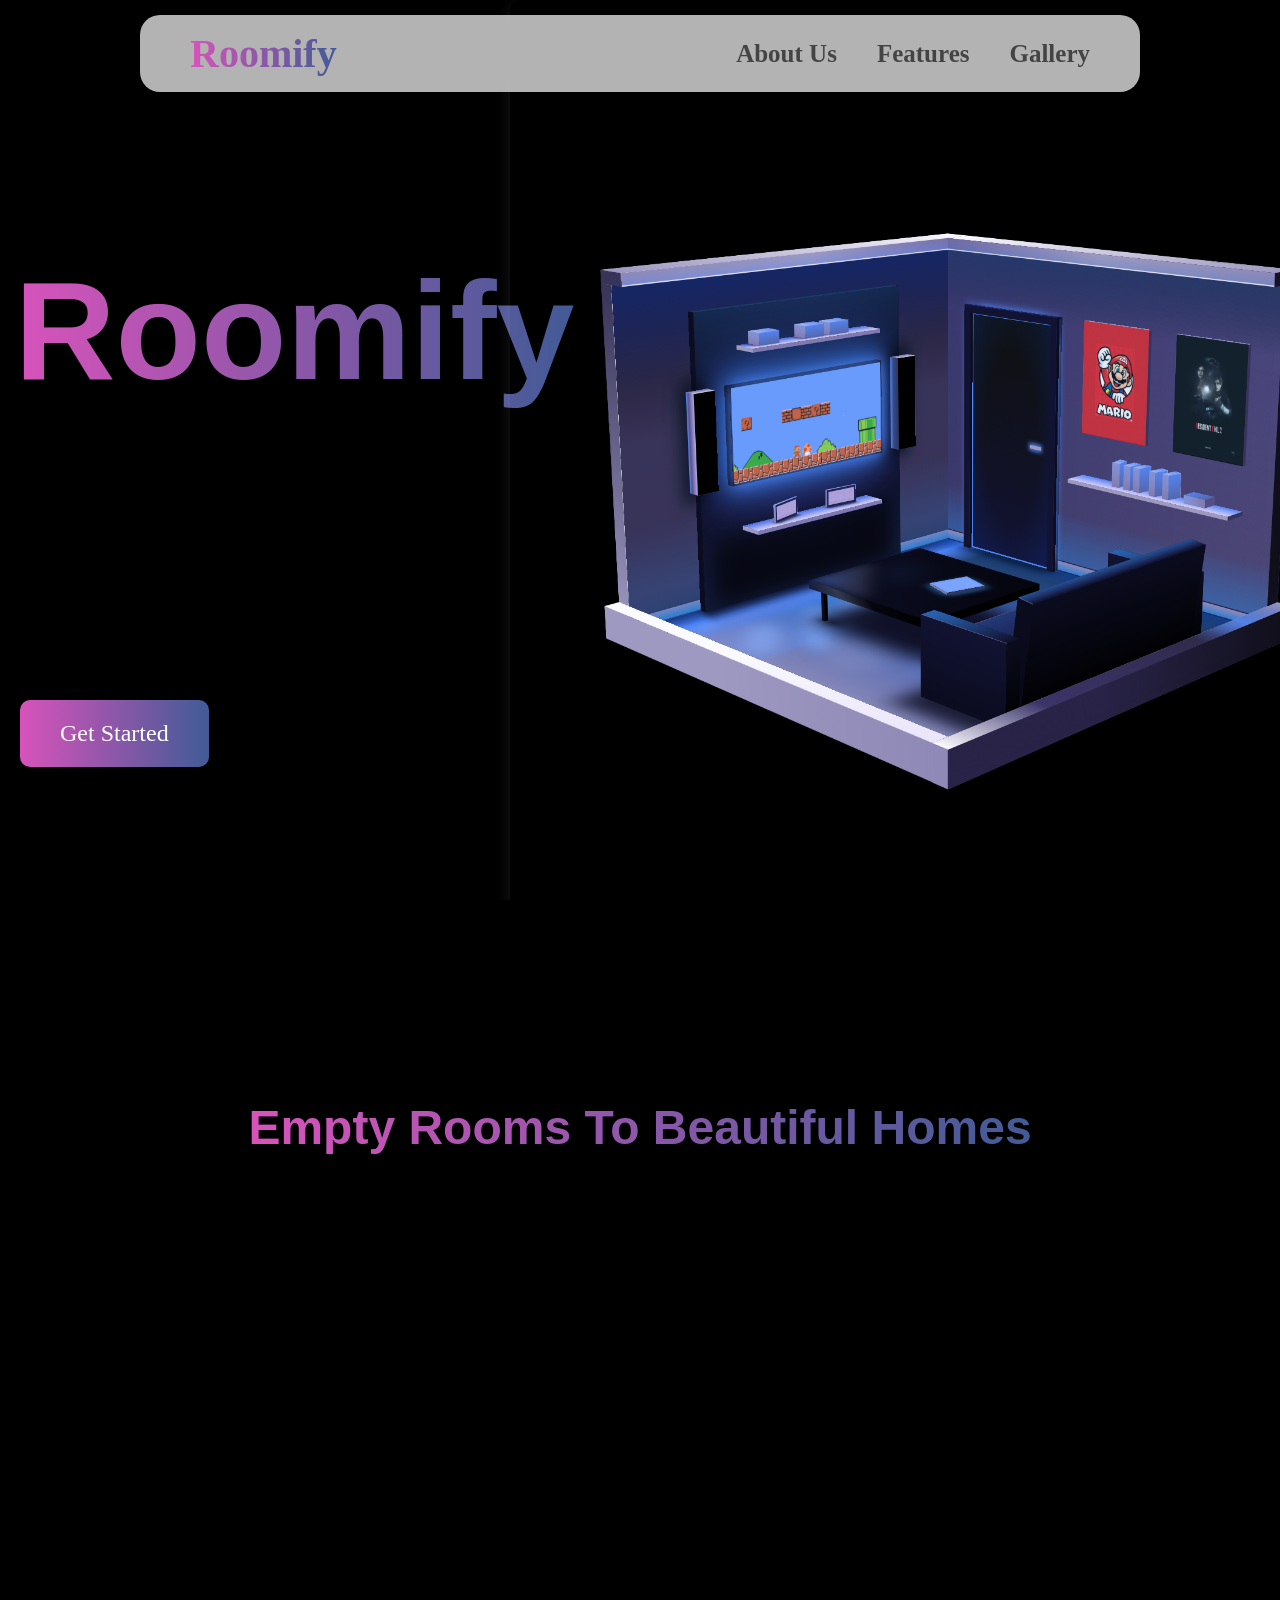
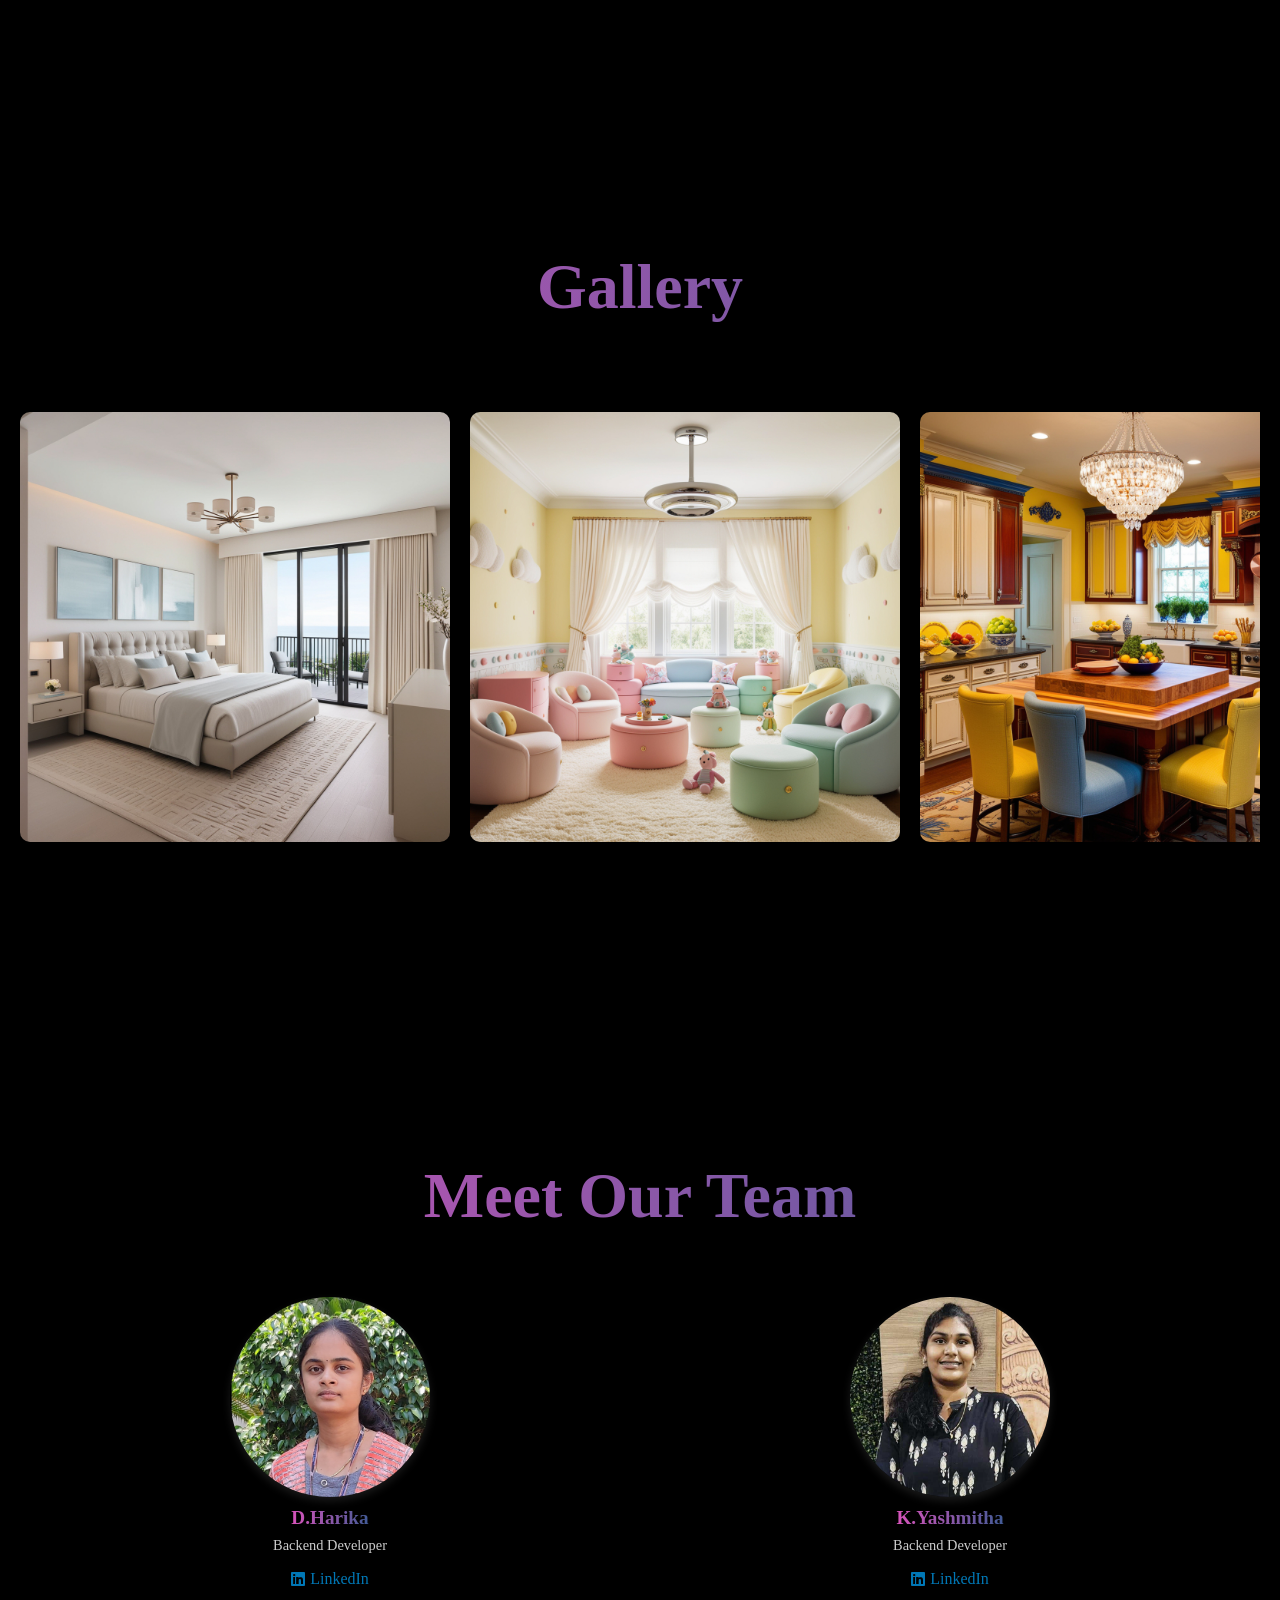
<file: frontend/landing/allconnect.html>
<!DOCTYPE html>
<html lang="en">
  <head>
    <meta charset="UTF-8" />
    <meta name="viewport" content="width=device-width, initial-scale=1.0" />
    <link
      rel="stylesheet"
      href="https://cdnjs.cloudflare.com/ajax/libs/font-awesome/6.0.0/css/all.min.css"
    />
    <title>Roomify</title>
    <style>
      * {
        margin: 0;
        padding: 0;
        box-sizing: border-box;
      }

      html {
        scroll-behavior: smooth;
      }
      body {
        background-color: #0a0a0f;
        overflow-x: hidden;
        margin: 0;
        padding: 0;
        min-height: 100vh;
        background-color: #000000;
        color: #ffffff;
      }

      .section-one {
        height: 100vh;
        position: relative;
        overflow: hidden;
      }

      .navbar {
        position: fixed;
        margin-top: 15px;
        left: 50%;
        transform: translateX(-50%);
        z-index: 1000;
        width: 1000px;
        background: rgba(255, 255, 255, 0.7);
        backdrop-filter: blur(10px);
        padding: 15px 30px;
        box-shadow: 0 4px 6px rgba(0, 0, 0, 0.1);
        border-radius: 20px;
        opacity: 0;
        animation: fadeIn 0.5s ease forwards;
        animation-delay: 2s;
      }

      .nav-content {
        max-width: 1200px;
        margin: 0 auto;
        display: flex;
        justify-content: space-between;
        align-items: center;
        padding: 0 20px;
      }

      .brand {
        font-size: 2.5em;
        font-weight: bold;
        background: linear-gradient(90deg, #d853bb, #415b96);
        -webkit-background-clip: text;
        color: transparent;
      }

      .nav-links {
        display: flex;
        gap: 40px;
        font-size: 25px;
      }

      .nav-links a {
        text-decoration: none;
        color: #444;
        font-weight: 600;
        transition: color 0.9s ease-in-out;
      }

      .nav-links a:hover {
        background: linear-gradient(90deg, #d853bb, #415b96);
        -webkit-background-clip: text;
        color: transparent;
      }

      .logo {
        background: linear-gradient(90deg, #d853bb, #415b96);
        -webkit-background-clip: text;
        color: transparent;
        font-size: 140px;
        font-weight: bold;
        position: absolute;
        left: 50%;
        transform: translateX(-50%);
        top: 100px;
        font-family: Arial, Helvetica, sans-serif;
      }

      .model-container {
        width: 900px; /* Set explicit width */
        height: 1000px; /* Set explicit height */
        background-image: url(3dhome.png); /* Using placeholder image */
        background-size: cover;
        background-repeat: no-repeat;
        background-position: center;
        position: absolute;
        left: 50%;
        transform: translateX(-50%);
        top: 100px;
        transition: all 1.5s ease;
        border-radius: 10px; /* Optional: adds rounded corners */
        box-shadow: 0 4px 15px rgba(255, 255, 255, 0.1); /* Optional: adds subtle glow */
      }

      .description {
        color: white;
        font-size: 2.2rem;
        position: absolute;
        left: calc(25% - 310px);
        top: 450px;
        opacity: 0;
        max-width: 600px;
        font-family: sans-serif;
      }

      .get-started {
        position: absolute;
        left: calc(25% - 300px);
        top: 700px;
        padding: 20px 40px;
        background-color: #2196f3;
        background: linear-gradient(90deg, #d853bb, #415b96);
        color: white;
        border: none;
        border-radius: 10px;
        cursor: pointer;
        font-size: 1.5rem;
        opacity: 0;
        text-decoration: none;
        animation: fadeIn 0.8s ease forwards;
        animation-delay: 5s;
      }

      .section-two {
        height: 100vh;
        position: relative;
        background-color: black;
        overflow: hidden;
        display: flex;
        align-items: center;
        justify-content: center;
      }

      .content-wrapper {
        position: relative;
        width: 100%;
        height: 100%;
        display: flex;
        align-items: center;
        justify-content: center;
        perspective: 1000px;
      }

      .zoom-container {
        position: absolute;
        text-align: center;
        transform-style: preserve-3d;
        transition: all 0.5s ease-out;
        pointer-events: none;
        top: 200px;
      }

      .zoom-text {
        background: linear-gradient(90deg, #d853bb, #415b96);
        -webkit-background-clip: text;
        color: transparent;
        font-size: 3rem;
        font-weight: bold;
        font-family: Arial, sans-serif;
        white-space: nowrap;
        transition: transform 0.3s ease-out;
      }

      .features-container {
        position: absolute;
        top: 40%;
        left: 50%;
        transform: translate(-50%, -50%);
        opacity: 0;
        visibility: hidden;
        display: none;
        transition: all 0.5s ease;
        text-align: center;
        width: 100%;
        max-width: 1200px;
      }

      .features-title {
        background: linear-gradient(90deg, #d853bb, #415b96);
        -webkit-background-clip: text;
        color: transparent;
        font-size: 4rem;
        margin-bottom: 2rem;
        font-weight: bold;
      }

      .features-grid {
        display: grid;
        grid-template-columns: repeat(3, 1fr);
        gap: 2rem;
        padding: 2rem;
      }

      .feature-card {
        background: rgba(255, 255, 255, 0.1);
        padding: 2rem;
        border-radius: 15px;
        color: white;
        transform: translateY(50px);
        opacity: 0;
        transition: all 0.5s ease;
      }

      .feature-card h3 {
        background: linear-gradient(90deg, #d853bb, #415b96);
        -webkit-background-clip: text;
        color: transparent;
        margin-bottom: 1rem;
      }

      .feature-card.show {
        transform: translateY(0);
        opacity: 1;
      }

      .animate-logo {
        animation: moveLogoToLeft 1.2s ease forwards;
        animation-delay: 0.1s;
      }

      .animate-model {
        animation: moveModelToRight 1.2s ease forwards;
        animation-delay: 0.1s;
      }

      @keyframes moveLogoToLeft {
        to {
          left: 23%;
          transform: translateX(-50%);
          top: 250px;
        }
      }

      @keyframes moveModelToRight {
        to {
          left: 75%;
          transform: translateX(-50%);
          top: 0px;
        }
      }

      @keyframes fadeIn {
        from {
          opacity: 0;
        }
        to {
          opacity: 1;
        }
      }

      /* Gallery Section Styling */
      .gallery-section {
        padding: 50px 0;
        background-color: #000000;
        width: 100%;
        overflow: hidden;
      }

      .container {
        width: 100%;
        padding: 0 20px;
        overflow: hidden;
      }

      .gallery-grid {
        display: flex;
        gap: 20px;
        padding: 20px 0;
        overflow-x: auto;
        overflow-y: hidden;
        scroll-behavior: smooth;
        -webkit-overflow-scrolling: touch;
        /* Hide scrollbar */
        scrollbar-width: none;
        -ms-overflow-style: none;
        /* Enable mouse drag scroll */
        cursor: grab;
        user-select: none;
        /* Add smooth movement */
        scroll-snap-type: x mandatory;
        /* Prevent vertical scroll when dragging */
        overscroll-behavior: none;
      }

      /* Hide scrollbar for Chrome, Safari and Opera */
      .gallery-grid::-webkit-scrollbar {
        display: none;
      }

      /* Active state when scrolling */
      .gallery-grid:active {
        cursor: grabbing;
      }

      .gallery-item {
        flex: 0 0 430px;
        height: 430px;
        position: relative;
        scroll-snap-align: start;
        /* Add perspective for smoother scaling */
        transform-origin: center center;
        transition: transform 0.3s ease, box-shadow 0.3s ease;
      }

      .gallery-item img {
        width: 100%;
        height: 100%;
        object-fit: cover;
        border-radius: 10px;
        transition: transform 0.3s ease, box-shadow 0.3s ease;
        pointer-events: none;
        /* Prevent image drag */
      }

      /* Hover effects */
      .gallery-item:hover {
        transform: scale(1.1);
        z-index: 2;
        box-shadow: 2px solid red;
      }

      .gallery-item:hover img {
        box-shadow: 0 4px 15px rgba(255, 255, 255, 0.2);
      }

      /* Add subtle slide effect when hovering adjacent items */
      .gallery-item:hover + .gallery-item {
        transform: translateX(10px);
      }

      /* Smooth scroll on touch devices */
      @media (max-width: 768px) {
        .gallery-item {
          flex: 0 0 250px;
          height: 180px;
        }
      }

      @media (max-width: 480px) {
        .gallery-item {
          flex: 0 0 200px;
          height: 150px;
        }

        .gallery-item:hover {
          transform: scale(1.05); /* Smaller scale on mobile */
        }
      }

      /* Team Section Styles */
      .team-container {
        min-height: 100vh;
        display: flex;
        align-items: center;
        width: 100%;
        background-color: #000000;
      }

      .container {
        width: 100%;
        max-width: 100%;
        padding: 20px;
      }

      .page-title {
        background: linear-gradient(90deg, #d853bb, #415b96);
        -webkit-background-clip: text;
        color: transparent;
        font-size: 4rem;
        text-align: center;
        margin-bottom: 3rem;
        opacity: 0;
        transform: translateY(50px);
        animation: slideUp 0.5s ease forwards;
      }

      .team-row {
        display: flex;
        width: 100%;
        margin: 0;
        padding: 0;
      }

      .team-member {
        flex: 1;
        opacity: 0;
        transform: translateY(50px);
        animation: slideUp 0.5s ease forwards;
        padding: 1rem;
        display: flex;
        flex-direction: column;
        align-items: center;
        width: 25%;
      }

      .profile-image {
        width: 200px;
        height: 200px;
        border-radius: 50%;
        overflow: hidden;
        margin: 0 auto;
        box-shadow: 0 4px 8px rgba(255, 255, 255, 0.1);
      }

      .profile-image img {
        width: 100%;
        height: 100%;
        object-fit: cover;
      }

      .team-member:nth-child(1) {
        animation-delay: 0.2s;
      }

      .team-member:nth-child(2) {
        animation-delay: 0.4s;
      }

      .team-member:nth-child(3) {
        animation-delay: 0.6s;
      }

      .team-member:nth-child(4) {
        animation-delay: 0.8s;
      }

      .team-social-links a {
        color: #0077b5;
        text-decoration: none;
        transition: color 0.3s ease;
        display: inline-flex;
        align-items: center;
        gap: 5px;
        margin-top: 1rem;
      }

      .team-social-links a:hover {
        color: #81b9eb;
        text-shadow: 0 0 15px rgba(0, 119, 181, 0.8);
      }

      .team-member h5 {
        background: linear-gradient(90deg, #d853bb, #415b96);
        -webkit-background-clip: text;
        color: transparent;
        font-size: 1.2rem;
        margin-bottom: 0.5rem;
        margin-top: 10px;
      }

      .text-muted {
        font-size: 0.9rem;
        text-align: center;
        color: #cccccc !important;
      }

      /* Footer Separator */
      .footer-separator {
        width: 100%;
        height: 2px;
        background: linear-gradient(
          to right,
          transparent,
          #f1eded,
          transparent
        );
        position: relative;
        margin-bottom: 60px;
        opacity: 0;
        transform: scaleX(0);
        animation: separatorFadeIn 1s ease forwards;
      }
      /* Footer Styles */
      .footer {
        background-color: black;
        color: white;
        padding: 60px 0 20px;
        font-family: Arial, sans-serif;
        opacity: 0;
        transform: translateY(50px);
        animation: footerSlideUp 0.8s ease forwards;
        animation-delay: 0.3s;
      }

      .footer-content {
        max-width: 1200px;
        margin: 0 auto;
        padding: 0 20px;
        display: grid;
        grid-template-columns: repeat(4, 1fr);
        gap: 40px;
      }

      .footer-section {
        opacity: 0;
        transform: translateY(30px);
        animation: sectionSlideUp 0.5s ease forwards;
      }
      .footer-section h3 {
        background: linear-gradient(90deg, #d853bb, #415b96);
        -webkit-background-clip: text;
        color: transparent;
        margin-bottom: 20px;
      }

      .footer-section:nth-child(1) {
        animation-delay: 0.4s;
      }

      .footer-section:nth-child(2) {
        animation-delay: 0.6s;
      }

      .footer-section:nth-child(3) {
        animation-delay: 0.8s;
      }

      .footer-section:nth-child(4) {
        animation-delay: 1s;
      }

      .footer-section h3 {
        margin-bottom: 20px;
        font-size: 18px;
      }

      .footer-section p {
        color: #c0c0c0;
        line-height: 1.6;
      }

      .footer-section ul {
        list-style: none;
        padding: 0;
      }

      .footer-section ul li {
        margin-bottom: 10px;
      }

      .footer-section ul li a {
        color: #c0c0c0;
        text-decoration: none;
        position: relative;
        padding-left: 0;
        transition: padding-left 0.3s ease, color 0.3s ease;
      }

      .footer-section ul li a:hover {
        color: white;
        padding-left: 10px;
      }

      .footer-section ul li a::before {
        content: "";
        position: absolute;
        bottom: -2px;
        left: 0;
        width: 0;
        height: 1px;
        background-color: white;
        transition: width 0.3s ease;
      }

      .footer-section ul li a:hover::before {
        width: 100%;
      }

      .footer-social-links {
        display: flex;
        gap: 15px;
      }

      .footer-social-links a {
        color: #c0c0c0;
        text-decoration: none;
        font-size: 20px;
        transition: color 0.3s ease;
      }

      .footer-social-links a:hover {
        color: white;
      }

      .footer-bottom {
        margin-top: 40px;
        padding-top: 20px;
        text-align: center;
        border-top: 1px solid #333;
        opacity: 0;
        animation: fadeIn 0.5s ease forwards;
        animation-delay: 1.2s;
      }

      .footer-bottom p {
        color: #c0c0c0;
        font-size: 14px;
        margin-bottom: 10px;
      }

      .footer-bottom a {
        color: #c0c0c0;
        text-decoration: none;
        margin: 0 10px;
        transition: color 0.3s ease;
      }

      .footer-bottom a:hover {
        color: white;
      }

      /* Responsive Styles */
      @media (max-width: 1200px) {
        .gallery-item {
          flex: 0 0 250px;
          min-width: 250px;
          height: 180px;
        }
      }

      @media (max-width: 768px) {
        .gallery-item {
          flex: 0 0 200px;
          min-width: 200px;
          height: 150px;
        }
      }

      @media (max-width: 480px) {
        .gallery-title {
          font-size: 2em;
        }

        .gallery-item {
          flex: 0 0 180px;
          min-width: 180px;
          height: 120px;
        }
      }

      /* Animations */
      @keyframes slideUp {
        to {
          opacity: 1;
          transform: translateY(0);
        }
      }

      @keyframes separatorFadeIn {
        to {
          opacity: 1;
          transform: scaleX(1);
        }
      }

      @keyframes footerSlideUp {
        to {
          opacity: 1;
          transform: translateY(0);
        }
      }

      @keyframes sectionSlideUp {
        to {
          opacity: 1;
          transform: translateY(0);
        }
      }

      @keyframes fadeIn {
        to {
          opacity: 1;
        }
      }

      /* Responsive Styles */
      @media (max-width: 768px) {
        .team-row {
          flex-wrap: wrap;
        }

        .team-member {
          flex: 0 0 50%;
          width: 50%;
        }

        .footer-content {
          grid-template-columns: repeat(2, 1fr);
        }
      }

      @media (max-width: 480px) {
        .team-member {
          flex: 0 0 100%;
          width: 100%;
        }

        .footer-content {
          grid-template-columns: 1fr;
        }
      }
    </style>
  </head>
  <body>
    <section class="section-one">
      <nav class="navbar">
        <div class="nav-content">
          <div class="brand">Roomify</div>
          <div class="nav-links">
            <a href="#meetus">About Us</a>
            <a href="#features">Features</a>
            <a href="#gallery">Gallery</a>
          </div>
        </div>
      </nav>

      <div class="logo">Roomify</div>
      <div class="model-container"></div>
      <div class="description"></div>
      <a href="2D_3D/cardindex.html" class="get-started">Get Started</a>
    </section>

    <section class="section-two">
      <div class="content-wrapper">
        <div class="zoom-container">
          <div class="zoom-text">Empty Rooms To Beautiful Homes</div>
        </div>
        <div class="features-container" id="features">
          <h2 class="features-title">Our Features</h2>
          <div class="features-grid">
            <div class="feature-card">
              <h3>3D Visualization</h3>
              <p>
                Experience your room designs in immersive 3D before making any
                changes.
              </p>
            </div>
            <div class="feature-card">
              <h3>AI Design Assistant</h3>
              <p>
                Get intelligent design suggestions based on your preferences and
                space.
              </p>
            </div>
            <div class="feature-card">
              <h3>Real-time Editing</h3>
              <p>Make changes to your design and see updates instantly.</p>
            </div>
          </div>
        </div>
      </div>
    </section>

    <section id="gallery" class="gallery-section">
      <h1 class="page-title">Gallery</h1>
      <div class="container">
        <div class="gallery-grid">
          <div class="gallery-item">
            <img src="master_bed.jpg" alt="Gallery Image 1" />
          </div>
          <div class="gallery-item">
            <img src="kids_room.jpg" alt="Gallery Image 2" />
          </div>
          <div class="gallery-item">
            <img src="kitchen.jpg" alt="Gallery Image 3" />
          </div>
          <div class="gallery-item">
            <img src="living_room.jpg" alt="Gallery Image 4" />
          </div>
          <div class="gallery-item">
            <img src="office.jpg" alt="Gallery Image 5" />
          </div>
          <div class="gallery-item">
            <img src="theatre_room.jpg" alt="Gallery Image 6" />
          </div>
          <div class="gallery-item">
            <img src="study_room.jpg" alt="Gallery Image 7" />
          </div>
          <div class="gallery-item">
            <img src="gym.jpg" alt="Gallery Image 8" />
          </div>
        </div>
      </div>
    </section>

    <div class="team-container" id="meetus">
      <div class="container">
        <h1 class="page-title">Meet Our Team</h1>
        <div class="team-row">
          <div class="team-member">
            <div class="profile-image mb-3">
              <img src="Harika.jpg" alt="Team member" />
            </div>
            <h5>D.Harika</h5>
            <p class="text-muted">Backend Developer</p>
            <div class="team-social-links">
              <a
                href="https://www.linkedin.com/in/harika-damera-950226271"
                class="linkedin"
              >
                <i class="fab fa-linkedin"></i>
                LinkedIn
              </a>
            </div>
          </div>

          <div class="team-member">
            <div class="profile-image mb-3">
              <img src="Yashmitha.jpg" alt="Team member" />
            </div>
            <h5>K.Yashmitha</h5>
            <p class="text-muted">Backend Developer</p>
            <div class="team-social-links">
              <a
                href="https://www.linkedin.com/in/yashmitha-kode-4018a3263/"
                class="linkedin"
              >
                <i class="fab fa-linkedin"></i>
                LinkedIn
              </a>
            </div>
          </div>
        </div>
      </div>
    </div>

    <!-- <div class="footer-separator"></div>

    <footer class="footer">
      <div class="footer-content">
        <div class="footer-section">
          <h3>Company Name</h3>
          <p>Making the world a better place through innovative solutions.</p>
        </div>

        <div class="footer-section">
          <h3>Quick Links</h3>
          <ul>
            <li><a href="/about">About Us</a></li>
            <li><a href="/services">Services</a></li>
            <li><a href="/blog">Blog</a></li>
            <li><a href="/careers">Careers</a></li>
          </ul>
        </div>

        <div class="footer-section">
          <h3>Contact Us</h3>
          <ul>
            <li>123 Business Street</li>
            <li>City, State 12345</li>
            <li>Phone: (555) 123-4567</li>
            <li>Email: info@company.com</li>
          </ul>
        </div>

        <div class="footer-section">
          <h3>Follow Us</h3>
          <div class="footer-social-links">
            <a href="#" title="Facebook"><i class="fab fa-facebook"></i></a>
            <a href="#" title="Twitter"><i class="fab fa-twitter"></i></a>
            <a href="#" title="LinkedIn"><i class="fab fa-linkedin"></i></a>
            <a href="#" title="Instagram"><i class="fab fa-instagram"></i></a>
          </div>
        </div>
      </div>

      <div class="footer-bottom">
        <p>&copy; 2025 Company Name. All rights reserved.</p>
        <div>
          <a href="/privacy">Privacy Policy</a>
          <a href="/terms">Terms of Service</a>
        </div>
      </div>
    </footer> -->

    <script>
      document.addEventListener("DOMContentLoaded", () => {
        // Navigation links smooth scroll
        document.querySelectorAll(".nav-links a").forEach((anchor) => {
          anchor.addEventListener("click", function (event) {
            event.preventDefault();
            const targetId = this.getAttribute("href");
            const targetElement = document.querySelector(targetId);

            if (targetElement) {
              window.scrollTo({
                top: targetElement.offsetTop - 50,
                behavior: "smooth",
              });
            }
          });
        });

        // Get Started button smooth scroll
        const getStartedBtn = document.getElementById("getStartedBtn");
        
        if (getStartedBtn) {
          getStartedBtn.addEventListener("click", function(e) {
            // Only prevent default if it's an internal link
            if (this.getAttribute("href").startsWith("#")) {
              e.preventDefault();
              const targetElement = document.querySelector(this.getAttribute("href"));
              if (targetElement) {
                targetElement.scrollIntoView({
                  behavior: "smooth",
                  block: "start"
                });
              }
            }
            // External links will navigate normally
          });
        }

        // First section animations
        const logo = document.querySelector(".logo");
        const model = document.querySelector(".model-container");
        const description = document.querySelector(".description");
        const text =
          '"Home is where your journey begins and we provide a path to your home."' +
          "\nA user friend solution for hassle free interior designing at your fingertips.";
        let charIndex = 0;

        setTimeout(() => {
          logo.classList.add("animate-logo");
          model.classList.add("animate-model");
        }, 1000);

        setTimeout(() => {
          const typeInterval = setInterval(() => {
            if (charIndex < text.length) {
              description.textContent += text.charAt(charIndex);
              description.style.opacity = 1;
              charIndex++;
            } else {
              clearInterval(typeInterval);
            }
          }, 15);
        }, 3000);

        // Second section animations
        const zoomContainer = document.querySelector(".zoom-container");
        const zoomText = document.querySelector(".zoom-text");
        const featuresContainer = document.querySelector(".features-container");
        const featureCards = document.querySelectorAll(".feature-card");
        const sectionTwo = document.querySelector(".section-two");

        let isShowingFeatures = false;
        let isZoomVisible = true;

        const handleScroll = () => {
          const rect = sectionTwo.getBoundingClientRect();
          const scrollProgress = 1 - rect.top / window.innerHeight;

          if (scrollProgress >= 0 && scrollProgress <= 1.5) {
            const zoomScale = 1 + scrollProgress * 1.5;
            const opacity = 1 - Math.max(0, scrollProgress - 0.8) * 5;

            if (opacity <= 0 && isZoomVisible) {
              isZoomVisible = false;
              zoomContainer.style.visibility = "hidden";
              zoomContainer.style.zIndex = "1";
              setTimeout(() => {
                zoomContainer.style.display = "none";
              }, 500);
            } else if (opacity > 0 && !isZoomVisible) {
              isZoomVisible = true;
              zoomContainer.style.display = "block";
              zoomContainer.style.zIndex = "1";
              requestAnimationFrame(() => {
                zoomContainer.style.visibility = "visible";
              });
            }

            if (isZoomVisible) {
              zoomContainer.style.opacity = opacity;
              zoomText.style.transform = `scale(${zoomScale})`;
            }

            if (scrollProgress > 0.9 && !isShowingFeatures) {
              isShowingFeatures = true;
              featuresContainer.style.display = "block";
              featuresContainer.style.zIndex = "2";
              requestAnimationFrame(() => {
                featuresContainer.style.visibility = "visible";
                featuresContainer.style.opacity = "1";

                featureCards.forEach((card, index) => {
                  setTimeout(() => {
                    card.classList.add("show");
                  }, index * 200);
                });
              });
            } else if (scrollProgress < 0.8 && isShowingFeatures) {
              isShowingFeatures = false;
              featuresContainer.style.opacity = "0";
              featuresContainer.style.zIndex = "1";
              featureCards.forEach((card) => card.classList.remove("show"));

              setTimeout(() => {
                featuresContainer.style.visibility = "hidden";
                featuresContainer.style.display = "none";
              }, 500);
            }
          }
        };
        // Smooth scroll handling with requestAnimationFrame and debounce
        let scrollTimeout;

        window.addEventListener("scroll", () => {
          if (scrollTimeout) {
            cancelAnimationFrame(scrollTimeout);
          }

          scrollTimeout = requestAnimationFrame(() => {
            handleScroll();
            scrollTimeout = null;
          });
        });

        // Initial check
        handleScroll();
      });
      
    </script>
  </body>
</html>
</file>
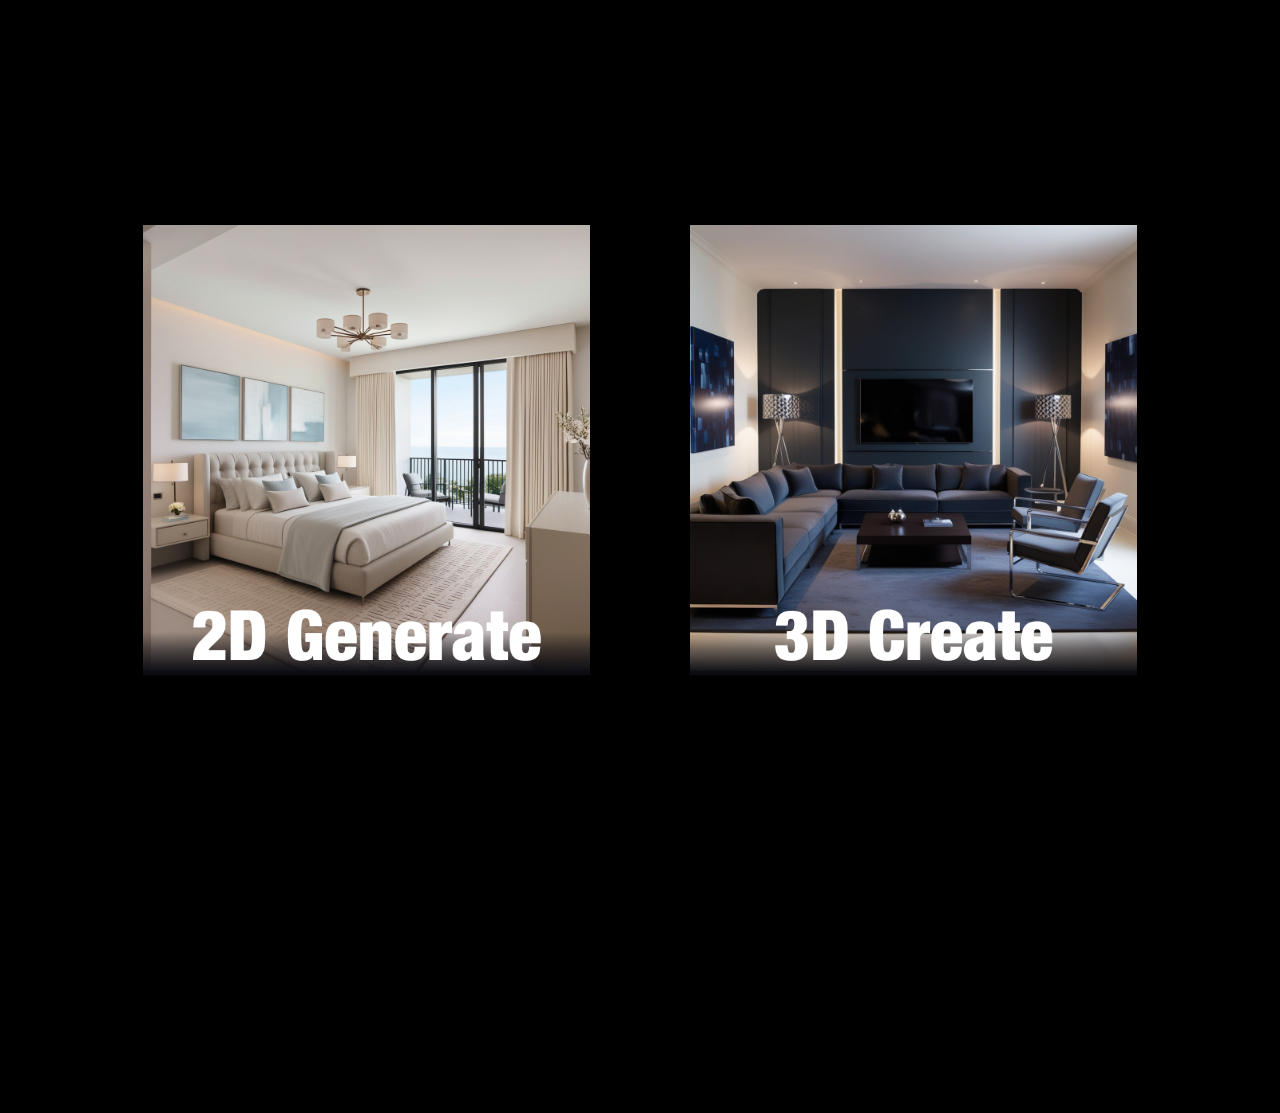
<file: frontend/landing/2D_3D/cardindex.html>
<!DOCTYPE html>
<html lang="en">
<head>
  <meta charset="UTF-8">
  <title>3D Card Hover Effect with Redirect</title>
  <link rel="stylesheet" href="./cardstyle.css">
  <script>
    function redirectTo(directory) {
      window.location.href = directory; // Redirects to the specified directory
    }
  </script>
</head>
<body>
  <div class="card" onclick="redirectTo('http://127.0.0.1:5000')">
    <div class="wrapper">
      <img src="master_bed.jpg" class="cover-image" id="3dcp" />
    </div>
    <img src="2d generate (helvetica).png" class="title" />
    <img src="sofa_no_bg.png" class="character" id="3d-after" />
  </div>

  <div class="card" onclick="redirectTo('http://127.0.0.1:8000/')">
    <div class="wrapper"> 
      <img src="living_room.jpg" class="cover-image" />
    </div>
    <img src="3d create(helvetica).png" class="title" />
    <img src="Screenshot_2025-02-03_204309-removebg.png" class="character" />
  </div>
</body>
</html>
</file>
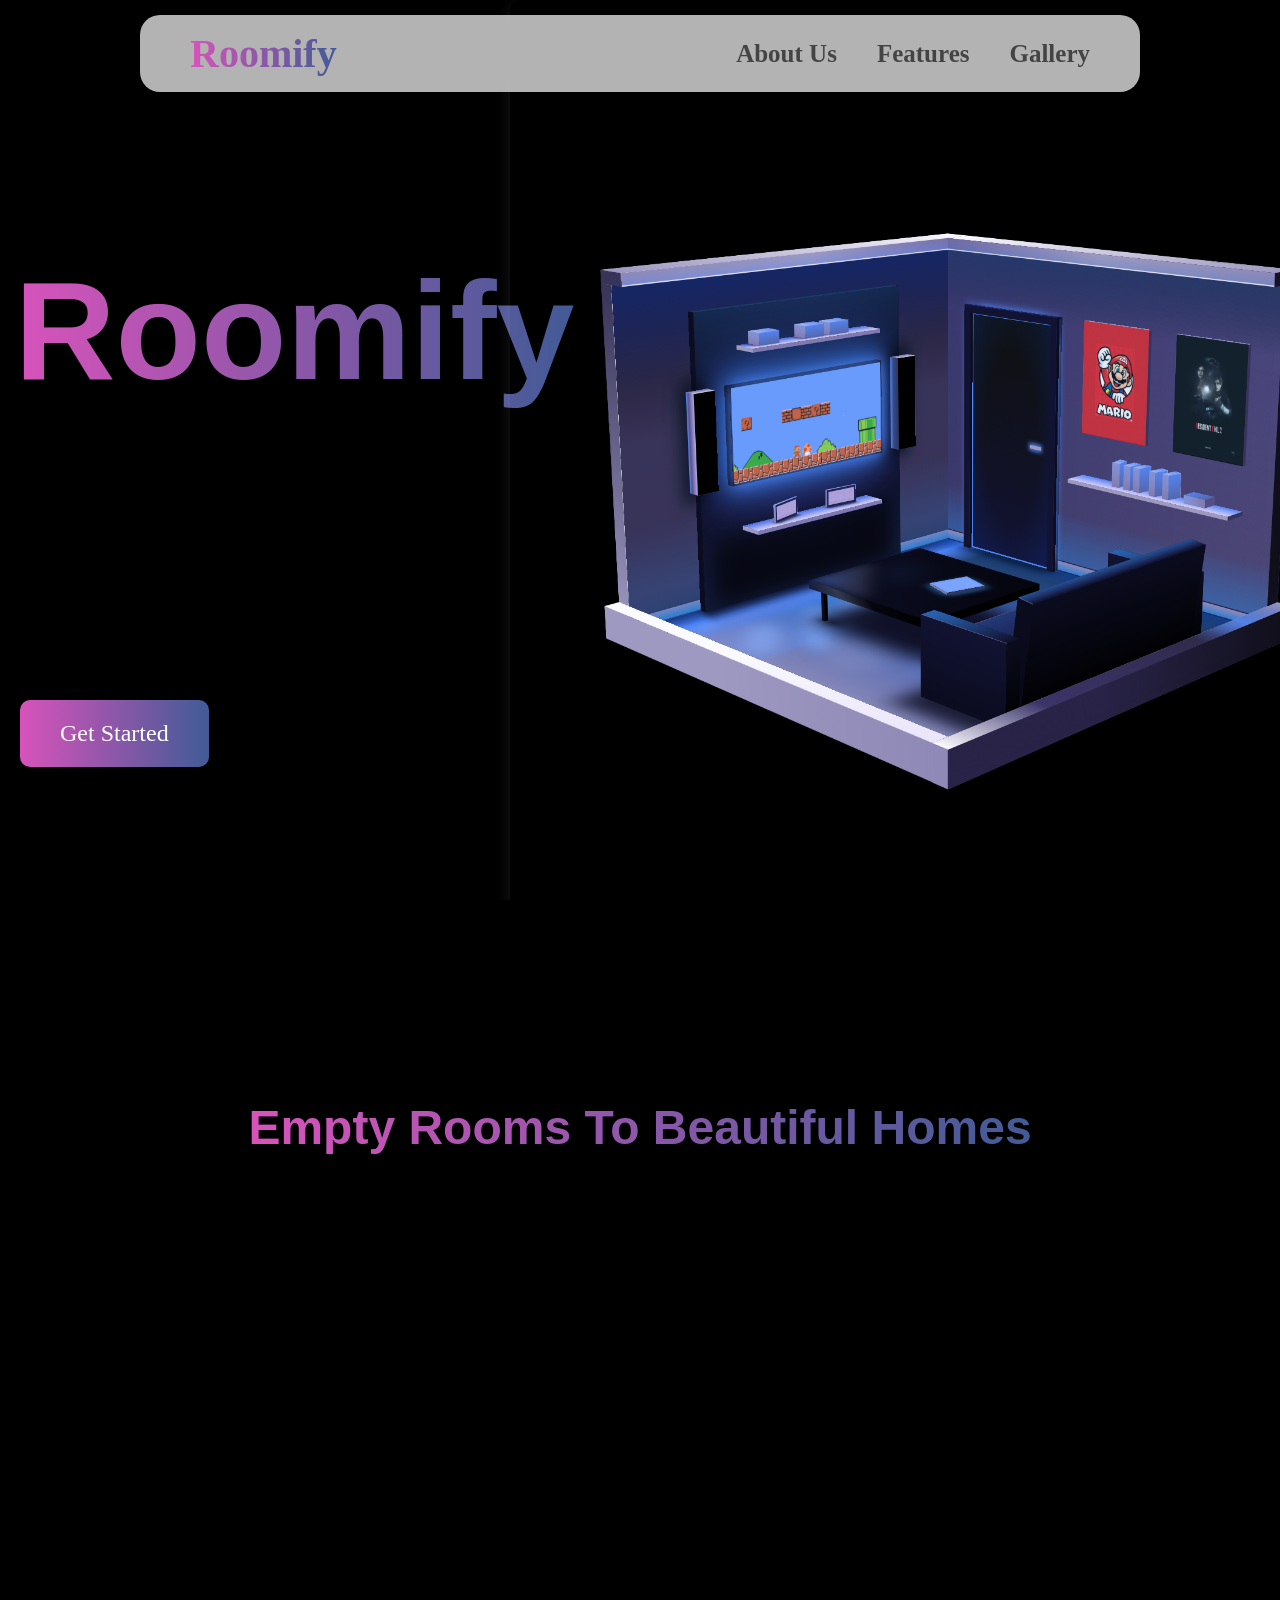
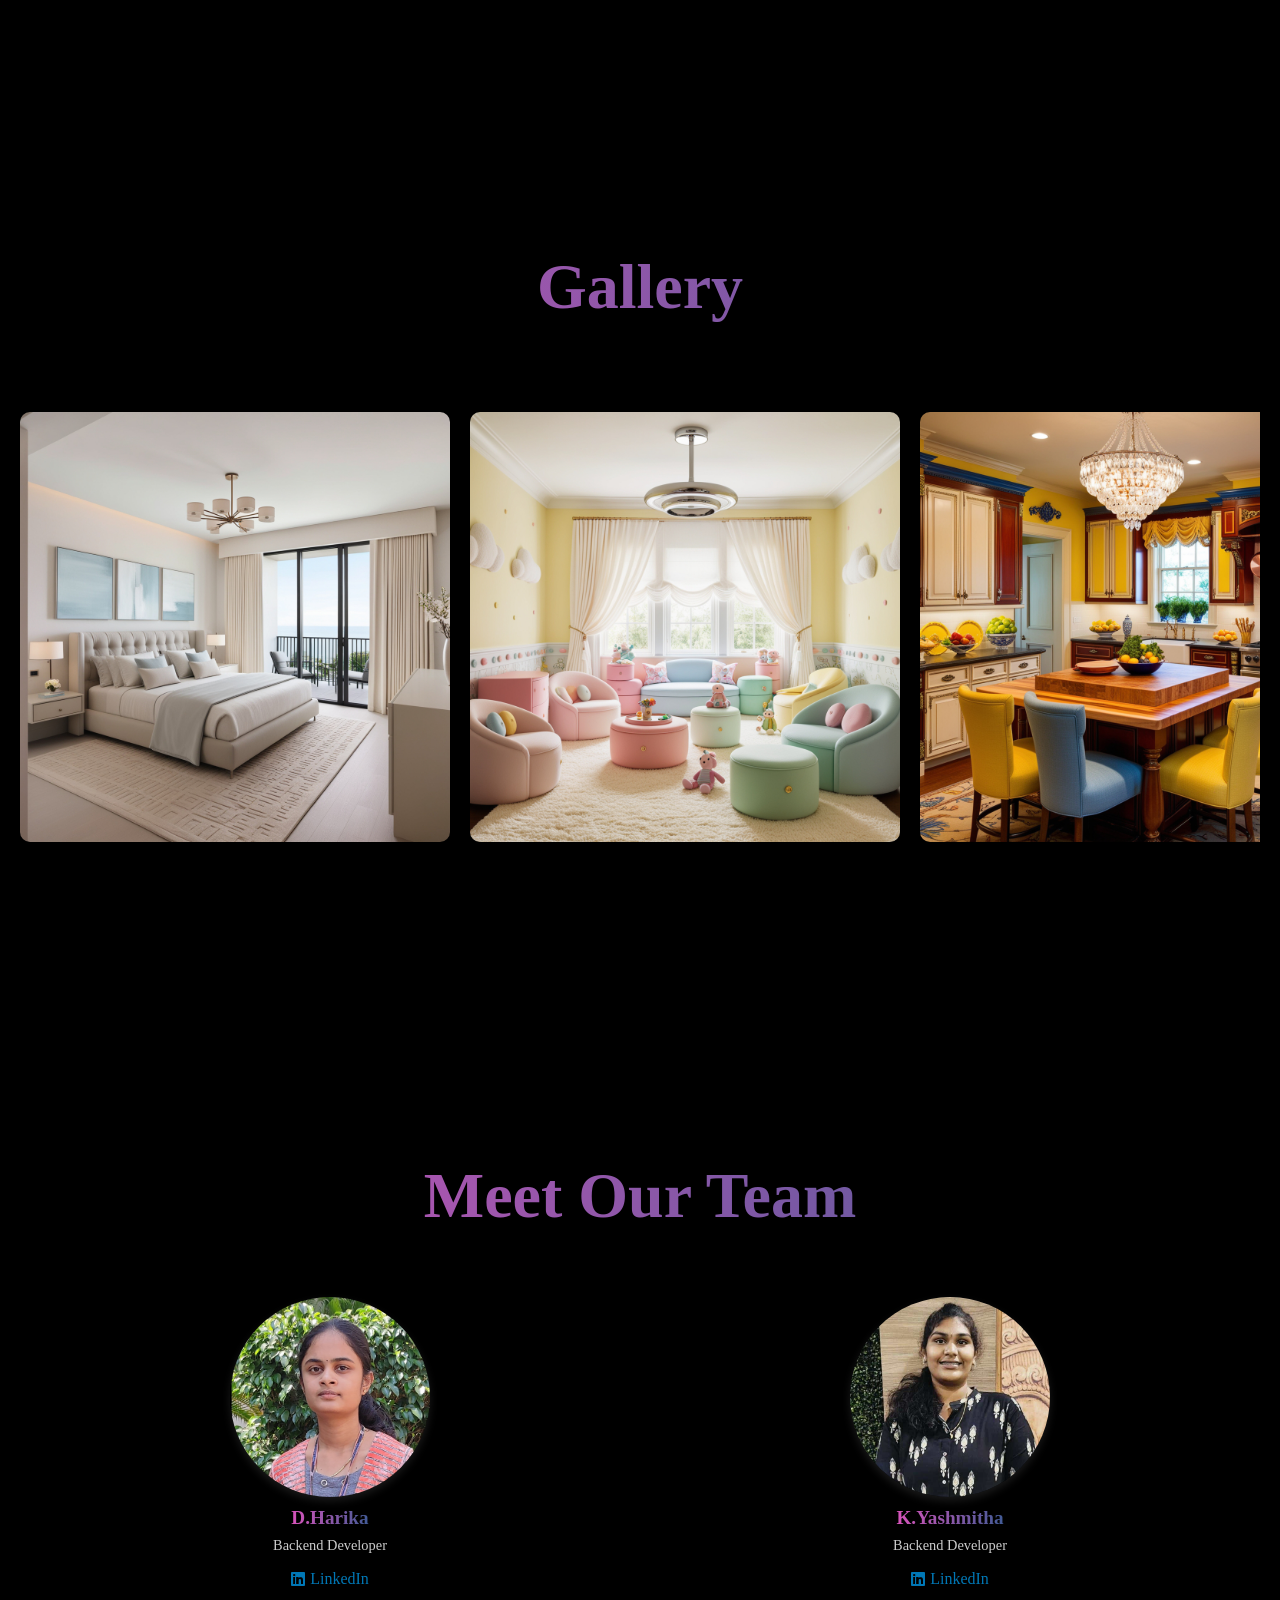
<file: Roomify-main/frontend/landing/allconnect.html>
<!DOCTYPE html>
<html lang="en">
  <head>
    <meta charset="UTF-8" />
    <meta name="viewport" content="width=device-width, initial-scale=1.0" />
    <link
      rel="stylesheet"
      href="https://cdnjs.cloudflare.com/ajax/libs/font-awesome/6.0.0/css/all.min.css"
    />
    <title>Roomify</title>
    <style>
      * {
        margin: 0;
        padding: 0;
        box-sizing: border-box;
      }

      html {
        scroll-behavior: smooth;
      }
      body {
        background-color: #0a0a0f;
        overflow-x: hidden;
        margin: 0;
        padding: 0;
        min-height: 100vh;
        background-color: #000000;
        color: #ffffff;
      }

      .section-one {
        height: 100vh;
        position: relative;
        overflow: hidden;
      }

      .navbar {
        position: fixed;
        margin-top: 15px;
        left: 50%;
        transform: translateX(-50%);
        z-index: 1000;
        width: 1000px;
        background: rgba(255, 255, 255, 0.7);
        backdrop-filter: blur(10px);
        padding: 15px 30px;
        box-shadow: 0 4px 6px rgba(0, 0, 0, 0.1);
        border-radius: 20px;
        opacity: 0;
        animation: fadeIn 0.5s ease forwards;
        animation-delay: 2s;
      }

      .nav-content {
        max-width: 1200px;
        margin: 0 auto;
        display: flex;
        justify-content: space-between;
        align-items: center;
        padding: 0 20px;
      }

      .brand {
        font-size: 2.5em;
        font-weight: bold;
        background: linear-gradient(90deg, #d853bb, #415b96);
        -webkit-background-clip: text;
        color: transparent;
      }

      .nav-links {
        display: flex;
        gap: 40px;
        font-size: 25px;
      }

      .nav-links a {
        text-decoration: none;
        color: #444;
        font-weight: 600;
        transition: color 0.9s ease-in-out;
      }

      .nav-links a:hover {
        background: linear-gradient(90deg, #d853bb, #415b96);
        -webkit-background-clip: text;
        color: transparent;
      }

      .logo {
        background: linear-gradient(90deg, #d853bb, #415b96);
        -webkit-background-clip: text;
        color: transparent;
        font-size: 140px;
        font-weight: bold;
        position: absolute;
        left: 50%;
        transform: translateX(-50%);
        top: 100px;
        font-family: Arial, Helvetica, sans-serif;
      }

      .model-container {
        width: 900px; /* Set explicit width */
        height: 1000px; /* Set explicit height */
        background-image: url(3dhome.png); /* Using placeholder image */
        background-size: cover;
        background-repeat: no-repeat;
        background-position: center;
        position: absolute;
        left: 50%;
        transform: translateX(-50%);
        top: 100px;
        transition: all 1.5s ease;
        border-radius: 10px; /* Optional: adds rounded corners */
        box-shadow: 0 4px 15px rgba(255, 255, 255, 0.1); /* Optional: adds subtle glow */
      }

      .description {
        color: white;
        font-size: 2.2rem;
        position: absolute;
        left: calc(25% - 310px);
        top: 450px;
        opacity: 0;
        max-width: 600px;
        font-family: sans-serif;
      }

      .get-started {
        position: absolute;
        left: calc(25% - 300px);
        top: 700px;
        padding: 20px 40px;
        background-color: #2196f3;
        background: linear-gradient(90deg, #d853bb, #415b96);
        color: white;
        border: none;
        border-radius: 10px;
        cursor: pointer;
        font-size: 1.5rem;
        opacity: 0;
        text-decoration: none;
        animation: fadeIn 0.8s ease forwards;
        animation-delay: 5s;
      }

      .section-two {
        height: 100vh;
        position: relative;
        background-color: black;
        overflow: hidden;
        display: flex;
        align-items: center;
        justify-content: center;
      }

      .content-wrapper {
        position: relative;
        width: 100%;
        height: 100%;
        display: flex;
        align-items: center;
        justify-content: center;
        perspective: 1000px;
      }

      .zoom-container {
        position: absolute;
        text-align: center;
        transform-style: preserve-3d;
        transition: all 0.5s ease-out;
        pointer-events: none;
        top: 200px;
      }

      .zoom-text {
        background: linear-gradient(90deg, #d853bb, #415b96);
        -webkit-background-clip: text;
        color: transparent;
        font-size: 3rem;
        font-weight: bold;
        font-family: Arial, sans-serif;
        white-space: nowrap;
        transition: transform 0.3s ease-out;
      }

      .features-container {
        position: absolute;
        top: 40%;
        left: 50%;
        transform: translate(-50%, -50%);
        opacity: 0;
        visibility: hidden;
        display: none;
        transition: all 0.5s ease;
        text-align: center;
        width: 100%;
        max-width: 1200px;
      }

      .features-title {
        background: linear-gradient(90deg, #d853bb, #415b96);
        -webkit-background-clip: text;
        color: transparent;
        font-size: 4rem;
        margin-bottom: 2rem;
        font-weight: bold;
      }

      .features-grid {
        display: grid;
        grid-template-columns: repeat(3, 1fr);
        gap: 2rem;
        padding: 2rem;
      }

      .feature-card {
        background: rgba(255, 255, 255, 0.1);
        padding: 2rem;
        border-radius: 15px;
        color: white;
        transform: translateY(50px);
        opacity: 0;
        transition: all 0.5s ease;
      }

      .feature-card h3 {
        background: linear-gradient(90deg, #d853bb, #415b96);
        -webkit-background-clip: text;
        color: transparent;
        margin-bottom: 1rem;
      }

      .feature-card.show {
        transform: translateY(0);
        opacity: 1;
      }

      .animate-logo {
        animation: moveLogoToLeft 1.2s ease forwards;
        animation-delay: 0.1s;
      }

      .animate-model {
        animation: moveModelToRight 1.2s ease forwards;
        animation-delay: 0.1s;
      }

      @keyframes moveLogoToLeft {
        to {
          left: 23%;
          transform: translateX(-50%);
          top: 250px;
        }
      }

      @keyframes moveModelToRight {
        to {
          left: 75%;
          transform: translateX(-50%);
          top: 0px;
        }
      }

      @keyframes fadeIn {
        from {
          opacity: 0;
        }
        to {
          opacity: 1;
        }
      }

      /* Gallery Section Styling */
      .gallery-section {
        padding: 50px 0;
        background-color: #000000;
        width: 100%;
        overflow: hidden;
      }

      .container {
        width: 100%;
        padding: 0 20px;
        overflow: hidden;
      }

      .gallery-grid {
        display: flex;
        gap: 20px;
        padding: 20px 0;
        overflow-x: auto;
        overflow-y: hidden;
        scroll-behavior: smooth;
        -webkit-overflow-scrolling: touch;
        /* Hide scrollbar */
        scrollbar-width: none;
        -ms-overflow-style: none;
        /* Enable mouse drag scroll */
        cursor: grab;
        user-select: none;
        /* Add smooth movement */
        scroll-snap-type: x mandatory;
        /* Prevent vertical scroll when dragging */
        overscroll-behavior: none;
      }

      /* Hide scrollbar for Chrome, Safari and Opera */
      .gallery-grid::-webkit-scrollbar {
        display: none;
      }

      /* Active state when scrolling */
      .gallery-grid:active {
        cursor: grabbing;
      }

      .gallery-item {
        flex: 0 0 430px;
        height: 430px;
        position: relative;
        scroll-snap-align: start;
        /* Add perspective for smoother scaling */
        transform-origin: center center;
        transition: transform 0.3s ease, box-shadow 0.3s ease;
      }

      .gallery-item img {
        width: 100%;
        height: 100%;
        object-fit: cover;
        border-radius: 10px;
        transition: transform 0.3s ease, box-shadow 0.3s ease;
        pointer-events: none;
        /* Prevent image drag */
      }

      /* Hover effects */
      .gallery-item:hover {
        transform: scale(1.1);
        z-index: 2;
        box-shadow: 2px solid red;
      }

      .gallery-item:hover img {
        box-shadow: 0 4px 15px rgba(255, 255, 255, 0.2);
      }

      /* Add subtle slide effect when hovering adjacent items */
      .gallery-item:hover + .gallery-item {
        transform: translateX(10px);
      }

      /* Smooth scroll on touch devices */
      @media (max-width: 768px) {
        .gallery-item {
          flex: 0 0 250px;
          height: 180px;
        }
      }

      @media (max-width: 480px) {
        .gallery-item {
          flex: 0 0 200px;
          height: 150px;
        }

        .gallery-item:hover {
          transform: scale(1.05); /* Smaller scale on mobile */
        }
      }

      /* Team Section Styles */
      .team-container {
        min-height: 100vh;
        display: flex;
        align-items: center;
        width: 100%;
        background-color: #000000;
      }

      .container {
        width: 100%;
        max-width: 100%;
        padding: 20px;
      }

      .page-title {
        background: linear-gradient(90deg, #d853bb, #415b96);
        -webkit-background-clip: text;
        color: transparent;
        font-size: 4rem;
        text-align: center;
        margin-bottom: 3rem;
        opacity: 0;
        transform: translateY(50px);
        animation: slideUp 0.5s ease forwards;
      }

      .team-row {
        display: flex;
        width: 100%;
        margin: 0;
        padding: 0;
      }

      .team-member {
        flex: 1;
        opacity: 0;
        transform: translateY(50px);
        animation: slideUp 0.5s ease forwards;
        padding: 1rem;
        display: flex;
        flex-direction: column;
        align-items: center;
        width: 25%;
      }

      .profile-image {
        width: 200px;
        height: 200px;
        border-radius: 50%;
        overflow: hidden;
        margin: 0 auto;
        box-shadow: 0 4px 8px rgba(255, 255, 255, 0.1);
      }

      .profile-image img {
        width: 100%;
        height: 100%;
        object-fit: cover;
      }

      .team-member:nth-child(1) {
        animation-delay: 0.2s;
      }

      .team-member:nth-child(2) {
        animation-delay: 0.4s;
      }

      .team-member:nth-child(3) {
        animation-delay: 0.6s;
      }

      .team-member:nth-child(4) {
        animation-delay: 0.8s;
      }

      .team-social-links a {
        color: #0077b5;
        text-decoration: none;
        transition: color 0.3s ease;
        display: inline-flex;
        align-items: center;
        gap: 5px;
        margin-top: 1rem;
      }

      .team-social-links a:hover {
        color: #81b9eb;
        text-shadow: 0 0 15px rgba(0, 119, 181, 0.8);
      }

      .team-member h5 {
        background: linear-gradient(90deg, #d853bb, #415b96);
        -webkit-background-clip: text;
        color: transparent;
        font-size: 1.2rem;
        margin-bottom: 0.5rem;
        margin-top: 10px;
      }

      .text-muted {
        font-size: 0.9rem;
        text-align: center;
        color: #cccccc !important;
      }

      /* Footer Separator */
      .footer-separator {
        width: 100%;
        height: 2px;
        background: linear-gradient(
          to right,
          transparent,
          #f1eded,
          transparent
        );
        position: relative;
        margin-bottom: 60px;
        opacity: 0;
        transform: scaleX(0);
        animation: separatorFadeIn 1s ease forwards;
      }
      /* Footer Styles */
      .footer {
        background-color: black;
        color: white;
        padding: 60px 0 20px;
        font-family: Arial, sans-serif;
        opacity: 0;
        transform: translateY(50px);
        animation: footerSlideUp 0.8s ease forwards;
        animation-delay: 0.3s;
      }

      .footer-content {
        max-width: 1200px;
        margin: 0 auto;
        padding: 0 20px;
        display: grid;
        grid-template-columns: repeat(4, 1fr);
        gap: 40px;
      }

      .footer-section {
        opacity: 0;
        transform: translateY(30px);
        animation: sectionSlideUp 0.5s ease forwards;
      }
      .footer-section h3 {
        background: linear-gradient(90deg, #d853bb, #415b96);
        -webkit-background-clip: text;
        color: transparent;
        margin-bottom: 20px;
      }

      .footer-section:nth-child(1) {
        animation-delay: 0.4s;
      }

      .footer-section:nth-child(2) {
        animation-delay: 0.6s;
      }

      .footer-section:nth-child(3) {
        animation-delay: 0.8s;
      }

      .footer-section:nth-child(4) {
        animation-delay: 1s;
      }

      .footer-section h3 {
        margin-bottom: 20px;
        font-size: 18px;
      }

      .footer-section p {
        color: #c0c0c0;
        line-height: 1.6;
      }

      .footer-section ul {
        list-style: none;
        padding: 0;
      }

      .footer-section ul li {
        margin-bottom: 10px;
      }

      .footer-section ul li a {
        color: #c0c0c0;
        text-decoration: none;
        position: relative;
        padding-left: 0;
        transition: padding-left 0.3s ease, color 0.3s ease;
      }

      .footer-section ul li a:hover {
        color: white;
        padding-left: 10px;
      }

      .footer-section ul li a::before {
        content: "";
        position: absolute;
        bottom: -2px;
        left: 0;
        width: 0;
        height: 1px;
        background-color: white;
        transition: width 0.3s ease;
      }

      .footer-section ul li a:hover::before {
        width: 100%;
      }

      .footer-social-links {
        display: flex;
        gap: 15px;
      }

      .footer-social-links a {
        color: #c0c0c0;
        text-decoration: none;
        font-size: 20px;
        transition: color 0.3s ease;
      }

      .footer-social-links a:hover {
        color: white;
      }

      .footer-bottom {
        margin-top: 40px;
        padding-top: 20px;
        text-align: center;
        border-top: 1px solid #333;
        opacity: 0;
        animation: fadeIn 0.5s ease forwards;
        animation-delay: 1.2s;
      }

      .footer-bottom p {
        color: #c0c0c0;
        font-size: 14px;
        margin-bottom: 10px;
      }

      .footer-bottom a {
        color: #c0c0c0;
        text-decoration: none;
        margin: 0 10px;
        transition: color 0.3s ease;
      }

      .footer-bottom a:hover {
        color: white;
      }

      /* Responsive Styles */
      @media (max-width: 1200px) {
        .gallery-item {
          flex: 0 0 250px;
          min-width: 250px;
          height: 180px;
        }
      }

      @media (max-width: 768px) {
        .gallery-item {
          flex: 0 0 200px;
          min-width: 200px;
          height: 150px;
        }
      }

      @media (max-width: 480px) {
        .gallery-title {
          font-size: 2em;
        }

        .gallery-item {
          flex: 0 0 180px;
          min-width: 180px;
          height: 120px;
        }
      }

      /* Animations */
      @keyframes slideUp {
        to {
          opacity: 1;
          transform: translateY(0);
        }
      }

      @keyframes separatorFadeIn {
        to {
          opacity: 1;
          transform: scaleX(1);
        }
      }

      @keyframes footerSlideUp {
        to {
          opacity: 1;
          transform: translateY(0);
        }
      }

      @keyframes sectionSlideUp {
        to {
          opacity: 1;
          transform: translateY(0);
        }
      }

      @keyframes fadeIn {
        to {
          opacity: 1;
        }
      }

      /* Responsive Styles */
      @media (max-width: 768px) {
        .team-row {
          flex-wrap: wrap;
        }

        .team-member {
          flex: 0 0 50%;
          width: 50%;
        }

        .footer-content {
          grid-template-columns: repeat(2, 1fr);
        }
      }

      @media (max-width: 480px) {
        .team-member {
          flex: 0 0 100%;
          width: 100%;
        }

        .footer-content {
          grid-template-columns: 1fr;
        }
      }
    </style>
  </head>
  <body>
    <section class="section-one">
      <nav class="navbar">
        <div class="nav-content">
          <div class="brand">Roomify</div>
          <div class="nav-links">
            <a href="#meetus">About Us</a>
            <a href="#features">Features</a>
            <a href="#gallery">Gallery</a>
          </div>
        </div>
      </nav>

      <div class="logo">Roomify</div>
      <div class="model-container"></div>
      <div class="description"></div>
      <a href="2D_3D/cardindex.html" class="get-started">Get Started</a>
    </section>

    <section class="section-two">
      <div class="content-wrapper">
        <div class="zoom-container">
          <div class="zoom-text">Empty Rooms To Beautiful Homes</div>
        </div>
        <div class="features-container" id="features">
          <h2 class="features-title">Our Features</h2>
          <div class="features-grid">
            <div class="feature-card">
              <h3>3D Visualization</h3>
              <p>
                Experience your room designs in immersive 3D before making any
                changes.
              </p>
            </div>
            <div class="feature-card">
              <h3>AI Design Assistant</h3>
              <p>
                Get intelligent design suggestions based on your preferences and
                space.
              </p>
            </div>
            <div class="feature-card">
              <h3>Real-time Editing</h3>
              <p>Make changes to your design and see updates instantly.</p>
            </div>
          </div>
        </div>
      </div>
    </section>

    <section id="gallery" class="gallery-section">
      <h1 class="page-title">Gallery</h1>
      <div class="container">
        <div class="gallery-grid">
          <div class="gallery-item">
            <img src="master_bed.jpg" alt="Gallery Image 1" />
          </div>
          <div class="gallery-item">
            <img src="kids_room.jpg" alt="Gallery Image 2" />
          </div>
          <div class="gallery-item">
            <img src="kitchen.jpg" alt="Gallery Image 3" />
          </div>
          <div class="gallery-item">
            <img src="living_room.jpg" alt="Gallery Image 4" />
          </div>
          <div class="gallery-item">
            <img src="office.jpg" alt="Gallery Image 5" />
          </div>
          <div class="gallery-item">
            <img src="theatre_room.jpg" alt="Gallery Image 6" />
          </div>
          <div class="gallery-item">
            <img src="study_room.jpg" alt="Gallery Image 7" />
          </div>
          <div class="gallery-item">
            <img src="gym.jpg" alt="Gallery Image 8" />
          </div>
        </div>
      </div>
    </section>

    <div class="team-container" id="meetus">
      <div class="container">
        <h1 class="page-title">Meet Our Team</h1>
        <div class="team-row">
          <div class="team-member">
            <div class="profile-image mb-3">
              <img src="Harika.jpg" alt="Team member" />
            </div>
            <h5>D.Harika</h5>
            <p class="text-muted">Backend Developer</p>
            <div class="team-social-links">
              <a
                href="https://www.linkedin.com/in/harika-damera-950226271"
                class="linkedin"
              >
                <i class="fab fa-linkedin"></i>
                LinkedIn
              </a>
            </div>
          </div>

          <div class="team-member">
            <div class="profile-image mb-3">
              <img src="Yashmitha.jpg" alt="Team member" />
            </div>
            <h5>K.Yashmitha</h5>
            <p class="text-muted">Backend Developer</p>
            <div class="team-social-links">
              <a
                href="https://www.linkedin.com/in/yashmitha-kode-4018a3263/"
                class="linkedin"
              >
                <i class="fab fa-linkedin"></i>
                LinkedIn
              </a>
            </div>
          </div>
        </div>
      </div>
    </div>

    <!-- <div class="footer-separator"></div>

    <footer class="footer">
      <div class="footer-content">
        <div class="footer-section">
          <h3>Company Name</h3>
          <p>Making the world a better place through innovative solutions.</p>
        </div>

        <div class="footer-section">
          <h3>Quick Links</h3>
          <ul>
            <li><a href="/about">About Us</a></li>
            <li><a href="/services">Services</a></li>
            <li><a href="/blog">Blog</a></li>
            <li><a href="/careers">Careers</a></li>
          </ul>
        </div>

        <div class="footer-section">
          <h3>Contact Us</h3>
          <ul>
            <li>123 Business Street</li>
            <li>City, State 12345</li>
            <li>Phone: (555) 123-4567</li>
            <li>Email: info@company.com</li>
          </ul>
        </div>

        <div class="footer-section">
          <h3>Follow Us</h3>
          <div class="footer-social-links">
            <a href="#" title="Facebook"><i class="fab fa-facebook"></i></a>
            <a href="#" title="Twitter"><i class="fab fa-twitter"></i></a>
            <a href="#" title="LinkedIn"><i class="fab fa-linkedin"></i></a>
            <a href="#" title="Instagram"><i class="fab fa-instagram"></i></a>
          </div>
        </div>
      </div>

      <div class="footer-bottom">
        <p>&copy; 2025 Company Name. All rights reserved.</p>
        <div>
          <a href="/privacy">Privacy Policy</a>
          <a href="/terms">Terms of Service</a>
        </div>
      </div>
    </footer> -->

    <script>
      document.addEventListener("DOMContentLoaded", () => {
        // Navigation links smooth scroll
        document.querySelectorAll(".nav-links a").forEach((anchor) => {
          anchor.addEventListener("click", function (event) {
            event.preventDefault();
            const targetId = this.getAttribute("href");
            const targetElement = document.querySelector(targetId);

            if (targetElement) {
              window.scrollTo({
                top: targetElement.offsetTop - 50,
                behavior: "smooth",
              });
            }
          });
        });

        // Get Started button smooth scroll
        const getStartedBtn = document.getElementById("getStartedBtn");
        
        if (getStartedBtn) {
          getStartedBtn.addEventListener("click", function(e) {
            // Only prevent default if it's an internal link
            if (this.getAttribute("href").startsWith("#")) {
              e.preventDefault();
              const targetElement = document.querySelector(this.getAttribute("href"));
              if (targetElement) {
                targetElement.scrollIntoView({
                  behavior: "smooth",
                  block: "start"
                });
              }
            }
            // External links will navigate normally
          });
        }

        // First section animations
        const logo = document.querySelector(".logo");
        const model = document.querySelector(".model-container");
        const description = document.querySelector(".description");
        const text =
          '"Home is where your journey begins and we provide a path to your home."' +
          "\nA user friend solution for hassle free interior designing at your fingertips.";
        let charIndex = 0;

        setTimeout(() => {
          logo.classList.add("animate-logo");
          model.classList.add("animate-model");
        }, 1000);

        setTimeout(() => {
          const typeInterval = setInterval(() => {
            if (charIndex < text.length) {
              description.textContent += text.charAt(charIndex);
              description.style.opacity = 1;
              charIndex++;
            } else {
              clearInterval(typeInterval);
            }
          }, 15);
        }, 3000);

        // Second section animations
        const zoomContainer = document.querySelector(".zoom-container");
        const zoomText = document.querySelector(".zoom-text");
        const featuresContainer = document.querySelector(".features-container");
        const featureCards = document.querySelectorAll(".feature-card");
        const sectionTwo = document.querySelector(".section-two");

        let isShowingFeatures = false;
        let isZoomVisible = true;

        const handleScroll = () => {
          const rect = sectionTwo.getBoundingClientRect();
          const scrollProgress = 1 - rect.top / window.innerHeight;

          if (scrollProgress >= 0 && scrollProgress <= 1.5) {
            const zoomScale = 1 + scrollProgress * 1.5;
            const opacity = 1 - Math.max(0, scrollProgress - 0.8) * 5;

            if (opacity <= 0 && isZoomVisible) {
              isZoomVisible = false;
              zoomContainer.style.visibility = "hidden";
              zoomContainer.style.zIndex = "1";
              setTimeout(() => {
                zoomContainer.style.display = "none";
              }, 500);
            } else if (opacity > 0 && !isZoomVisible) {
              isZoomVisible = true;
              zoomContainer.style.display = "block";
              zoomContainer.style.zIndex = "1";
              requestAnimationFrame(() => {
                zoomContainer.style.visibility = "visible";
              });
            }

            if (isZoomVisible) {
              zoomContainer.style.opacity = opacity;
              zoomText.style.transform = `scale(${zoomScale})`;
            }

            if (scrollProgress > 0.9 && !isShowingFeatures) {
              isShowingFeatures = true;
              featuresContainer.style.display = "block";
              featuresContainer.style.zIndex = "2";
              requestAnimationFrame(() => {
                featuresContainer.style.visibility = "visible";
                featuresContainer.style.opacity = "1";

                featureCards.forEach((card, index) => {
                  setTimeout(() => {
                    card.classList.add("show");
                  }, index * 200);
                });
              });
            } else if (scrollProgress < 0.8 && isShowingFeatures) {
              isShowingFeatures = false;
              featuresContainer.style.opacity = "0";
              featuresContainer.style.zIndex = "1";
              featureCards.forEach((card) => card.classList.remove("show"));

              setTimeout(() => {
                featuresContainer.style.visibility = "hidden";
                featuresContainer.style.display = "none";
              }, 500);
            }
          }
        };
        // Smooth scroll handling with requestAnimationFrame and debounce
        let scrollTimeout;

        window.addEventListener("scroll", () => {
          if (scrollTimeout) {
            cancelAnimationFrame(scrollTimeout);
          }

          scrollTimeout = requestAnimationFrame(() => {
            handleScroll();
            scrollTimeout = null;
          });
        });

        // Initial check
        handleScroll();
      });
      
    </script>
  </body>
</html>
</file>
<file: frontend/landing/2D_3D/cardstyle.css>
:root {
  --card-height: 670px;
  --card-width: calc(var(--card-height) / 1.5);
}
* {
  box-sizing: border-box;
}
body {
  width: 100vw;
  height: 100vh;
  margin: 0;
  display: flex;
  justify-content: center;
  align-items: center;
  background: #000000;
}
.card {
  width: var(--card-width);
  height: var(--card-height);
  position: relative;
  display: flex;
  justify-content: center;
  align-items:center;
  padding: 0 36px;
  perspective: 2500px;
  margin: 0 50px;
}

.cover-image {
  width: 100%;
  height: 100%;
  object-fit: cover;
}

.wrapper {
  transition: all 0.5s;
  position: absolute;
  width: 100%;
  z-index: -1;
}

.card:hover .wrapper {
  transform: perspective(900px) translateY(-5%) rotateX(25deg) translateZ(0);
  box-shadow: 2px 350px 32px -8px rgba(6, 6, 6, 0.75);
  -webkit-box-shadow: 2px 350px 320px -8px rgba(0, 0, 0, 0.75);
  -moz-box-shadow: 2px 350px 320px -8px rgba(0, 0, 0, 0.75);
}

.wrapper::before,
.wrapper::after {
  content: "";
  opacity: 0;
  width: 100%;
  height: 80px;
  transition: all 0.5s;
  position: absolute;
  left: 0;
}
.wrapper::before {
  top: 0;
  height: 100%;
  background-image: linear-gradient(
    to top,
    transparent 46%,
    rgba(12, 13, 19, 0.5) 68%,
    rgba(12, 13, 19) 97%
  );
}
.wrapper::after {
  bottom: 0;
  opacity: 1;
  /* width: 1000px; */
  /* height: 500px; */
  background-image: linear-gradient(
    to bottom,
    transparent 46%,
    rgba(12, 13, 19, 0.5) 68%,
    rgba(12, 13, 19) 97%
  );
}

.card:hover .wrapper::before,
.wrapper::after {
  opacity: 1;
}

.card:hover .wrapper::after {
  height: 500px;
}
.title {
  width: 100%;
  transition: transform 0.5s;
  position: relative;
  top: 330px;
}
.card:hover .title {
  transform: translate3d(0%, -50px, 100px);
  opacity: 1;
}

.character {
  width: 120%;
  opacity: 0;
  transition: all 0.6s;
  position: absolute;
  z-index: -1;
  
}


#3d-after{
  width: 1000%;

}

#3d-after:hover .wrapper::after {
  width: 1000px;
}
.card:hover .character {
  opacity: 1;
  transform: translate3d(0%, -30%, 100px);
}
</file>
